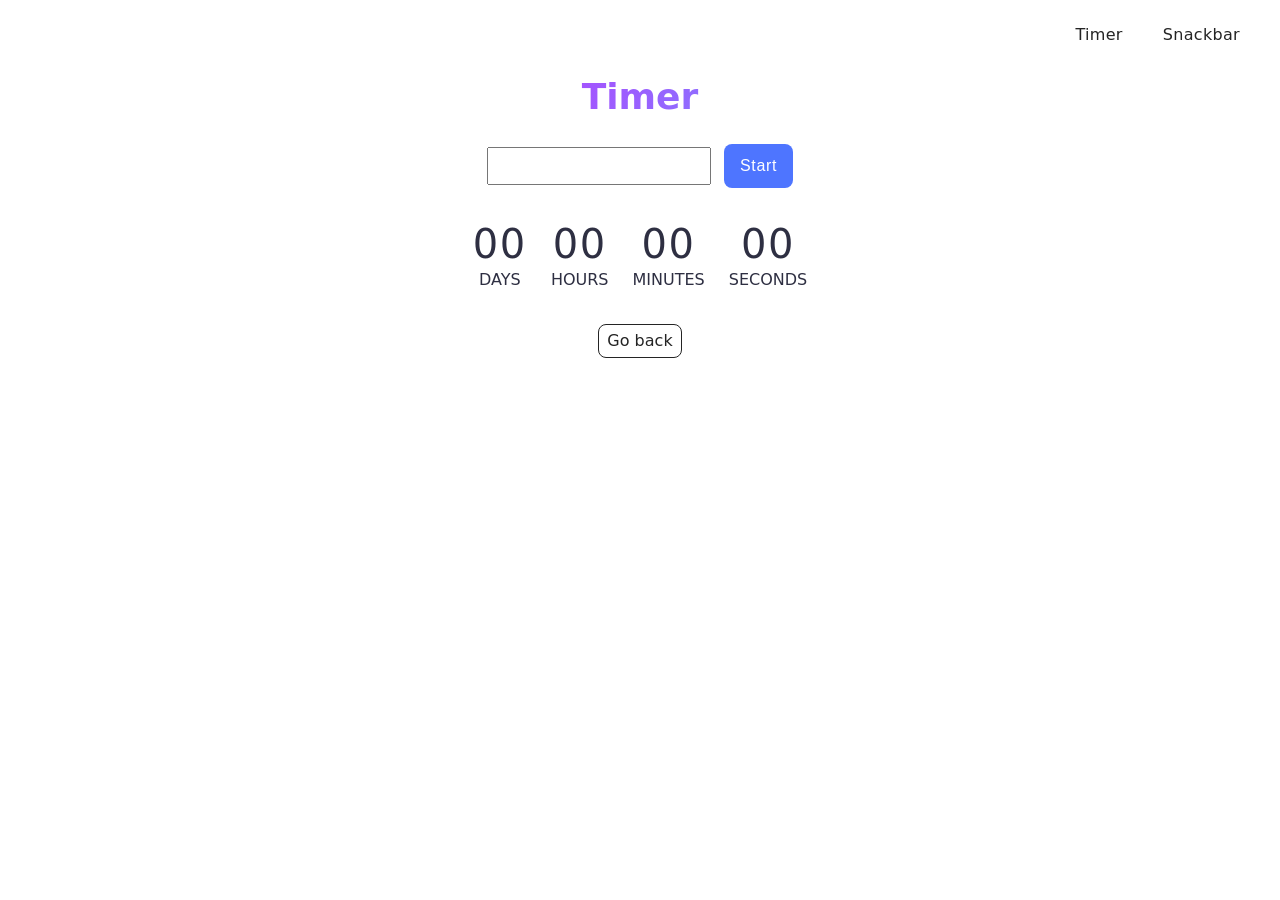
<file: src/1-timer.html>
<!doctype html>
<html lang="en">
  <head>
    <meta charset="UTF-8" />
    <meta http-equiv="X-UA-Compatible" content="IE=edge" />
    <meta name="viewport" content="width=device-width, initial-scale=1.0" />
    <title>Timer</title>
    <link rel="stylesheet" href="./css/styles.css" />
  </head>
  <body>
    <header class="header">
      <div class="container">
        <nav class="nav">
          <a class="nav-logo" href="./index.html" aria-label="Site logo">
            <svg class="nav-logo-icon" width="100" height="30">
              <use href="./img/logo.svg"></use>
            </svg>
          </a>
          <ul class="nav-list">
            <li class="nav-item">
              <a class="nav-link {=$highlight-act}" href="./1-timer.html"
                >Timer</a
              >
            </li>
            <li class="nav-item">
              <a class="nav-link {=$highlight-curr}" href="./2-snackbar.html"
                >Snackbar</a
              >
            </li>
          </ul>
        </nav>
      </div>
    </header>

    <main>
      <div class="container">
        <h1 class="main-title main-title-gradient">Timer</h1>

        <input type="text" id="datetime-picker" />
        <button type="button" data-start>Start</button>

        <div class="timer">
          <div class="field">
            <span class="value" data-days>00</span>
            <span class="label">Days</span>
          </div>
          <div class="field">
            <span class="value" data-hours>00</span>
            <span class="label">Hours</span>
          </div>
          <div class="field">
            <span class="value" data-minutes>00</span>
            <span class="label">Minutes</span>
          </div>
          <div class="field">
            <span class="value" data-seconds>00</span>
            <span class="label">Seconds</span>
          </div>
        </div>

        <a class="back-link" href="./index.html">Go back</a>
      </div>
    </main>

    <script type="module" src="./js/1-timer.js"></script>
  </body>
</html>
</file>
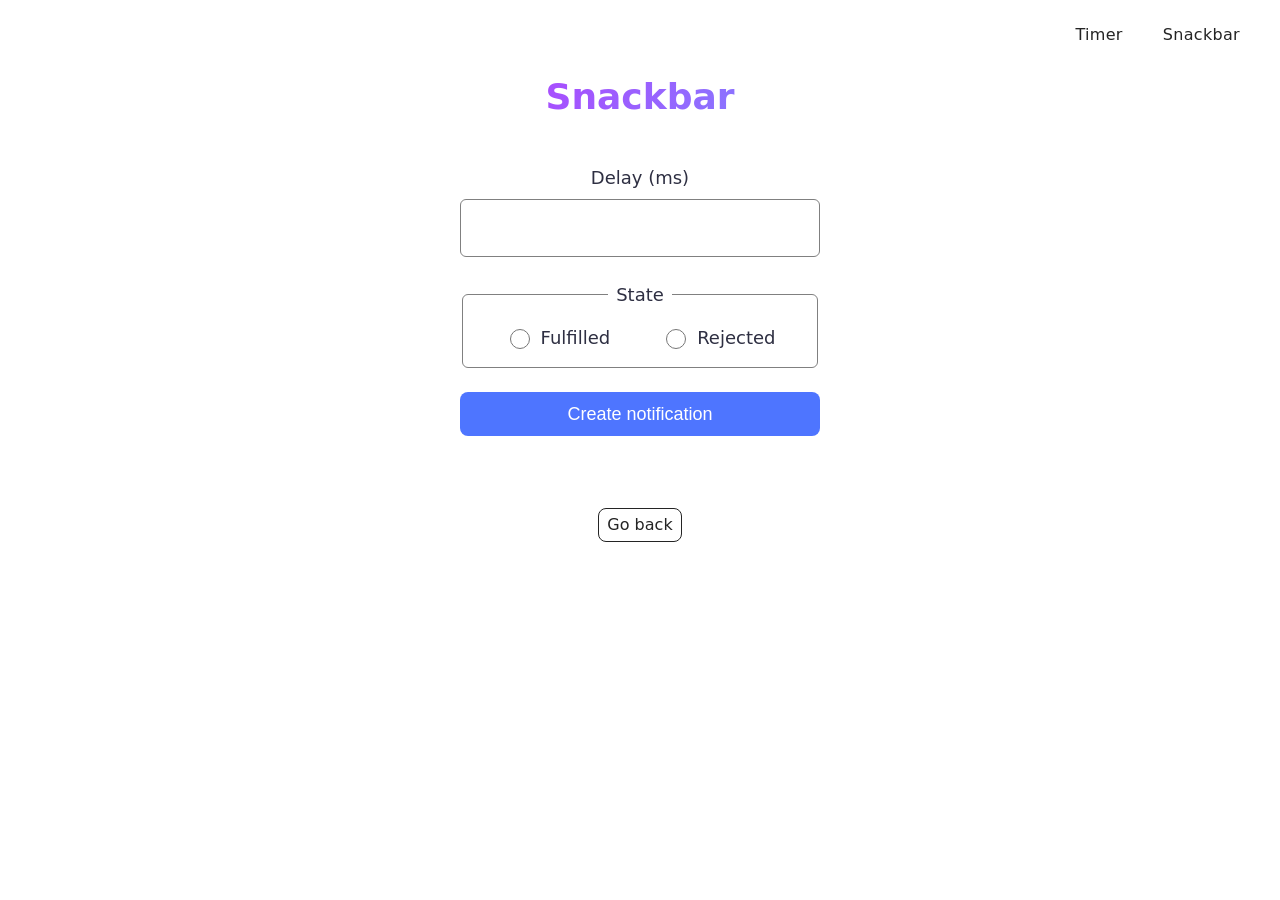
<file: src/2-snackbar.html>
<!doctype html>
<html lang="en">
  <head>
    <meta charset="UTF-8" />
    <meta http-equiv="X-UA-Compatible" content="IE=edge" />
    <meta name="viewport" content="width=device-width, initial-scale=1.0" />
    <title>Snackbar</title>
    <link rel="stylesheet" href="./css/styles.css" />
  </head>
  <body>
    <header class="header">
      <div class="container">
        <nav class="nav">
          <a class="nav-logo" href="./index.html" aria-label="Site logo">
            <svg class="nav-logo-icon" width="100" height="30">
              <use href="./img/logo.svg"></use>
            </svg>
          </a>
          <ul class="nav-list">
            <li class="nav-item">
              <a class="nav-link {=$highlight-act}" href="./1-timer.html"
                >Timer</a
              >
            </li>
            <li class="nav-item">
              <a class="nav-link {=$highlight-curr}" href="./2-snackbar.html"
                >Snackbar</a
              >
            </li>
          </ul>
        </nav>
      </div>
    </header>
    <main>
      <div class="container">
        <h1 class="main-title main-title-gradient">Snackbar</h1>
        <form class="form">
          <label>
            Delay (ms)
            <input type="number" name="delay" required />
          </label>

          <fieldset>
            <legend>State</legend>
            <label>
              <input type="radio" name="state" value="fulfilled" required />
              Fulfilled
            </label>
            <label>
              <input type="radio" name="state" value="rejected" required />
              Rejected
            </label>
          </fieldset>

          <button type="submit">Create notification</button>
        </form>

        <a class="back-link" href="./index.html">Go back</a>
      </div>
    </main>

    <script type="module" src="./js/2-snackbar.js"></script>
  </body>
</html>
</file>
<file: src/css/styles.css>
/**
  |============================
  | include css partials with
  | default @import url()
  |============================
*/
/* Common styles */
@import url('./reset.css');
@import url('./base.css');
@import url('./container.css');
@import url('./animations.css');

/* Sections style */
@import url('./header.css');
@import url('./vite-promo.css');
@import url('./back-link.css');
@import url('./1-timer.css');
@import url('./2-snackbar.css');
</file>
